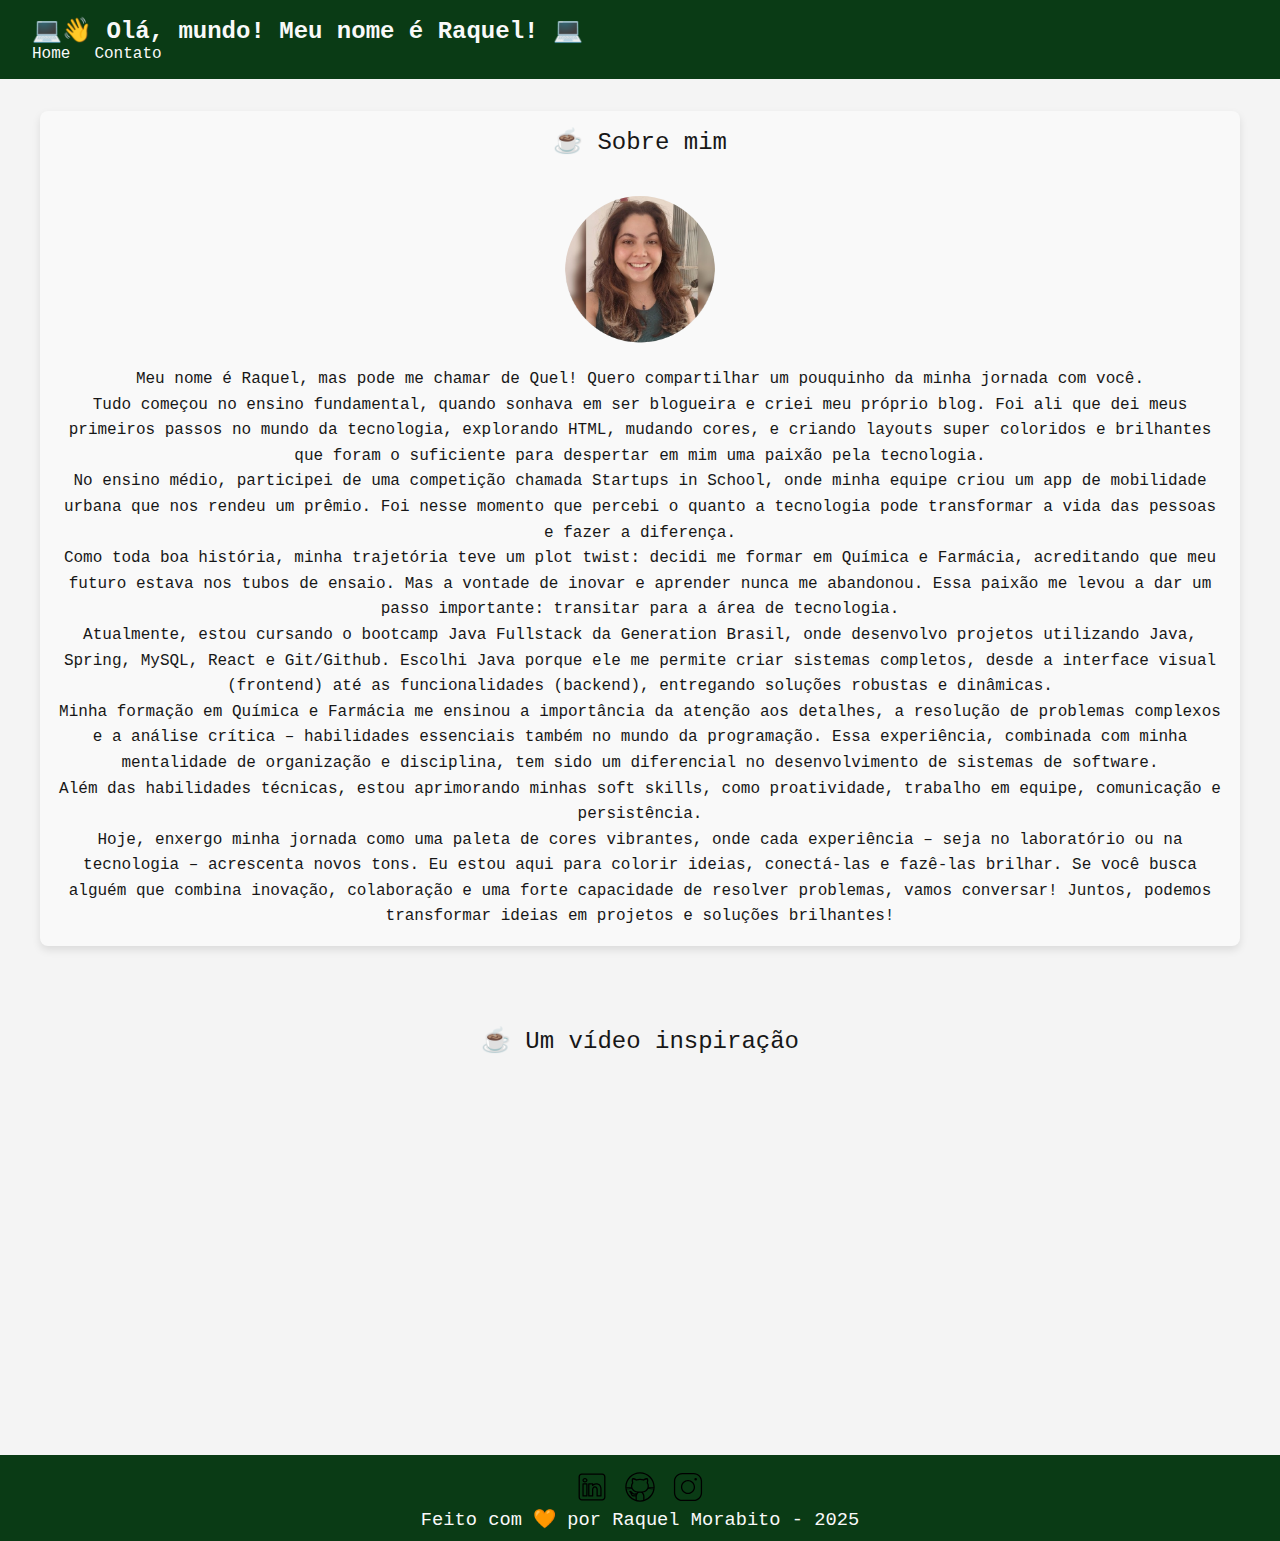
<file: index.html>
<!DOCTYPE html>
<html lang="pt-br">

<head>
	<meta charset="UTF-8">
	<meta name="viewport" content="width=device-width, initial-scale=1.0">
	<meta name="description" content="Projeto Portfólio">
	<meta name="author" content="Raquel Morabito">
	<meta name="keywords" content="HTML, CSS, JavaScript">
	<link rel="icon" type="image/png" href="assets/img/Design_sem_nome-removebg-preview.png" />
	<title>Raquel Morabito</title>

	<!-- Link para a Folha de Estilo da Página - CSS -->
<link rel="stylesheet" href="./assets/css/style.css">
</head>

<body>

	<!-- Cabeçalho da Página (header) -->
	<header>
		<div id="header_content" class="flex">
			<div id="titulo">
				<h1> 💻👋 Olá, mundo! Meu nome é Raquel! 💻</h1>
			</div>
			<div id="menu">
				<nav>
					<ul id="menu">
						<li>
							<a href="index.html">Home</a>
						</li>
						<li>
							<a href="contato.html">Contato</a>
						</li>
					</ul>
				</nav>
			</div>
		</div>
	</header>

	<!-- Seção Principal da Página (main) -->
	<main>
		<!-- Seção Sobre você -->
		<section id="about" class="flex_start">
			<h2>☕ Sobre mim</h2>
			<div id="conteudo" class="flex">
				<img src="assets/img/Design_sem_nome-removebg-preview.png" 
				alt="Foto de Raquel Morabito" 
				class="img_profile"
				/>
				<article id="sobre_texto">
					<p>
						Meu nome é Raquel, mas pode me chamar de Quel! Quero compartilhar um pouquinho da minha jornada com você.  
					</p>
					<p>
						Tudo começou no ensino fundamental, quando sonhava em ser blogueira e criei meu próprio blog. Foi ali que dei meus primeiros passos no mundo da tecnologia, explorando HTML, mudando cores, e criando layouts super coloridos e brilhantes que foram o suficiente para despertar em mim uma paixão pela tecnologia.  
					</p>
					<p>
						No ensino médio, participei de uma competição chamada <strong>Startups in School</strong>, onde minha equipe criou um app de mobilidade urbana que nos rendeu um prêmio. Foi nesse momento que percebi o quanto a tecnologia pode transformar a vida das pessoas e fazer a diferença.  
					</p>
					<p>
						Como toda boa história, minha trajetória teve um plot twist: decidi me formar em Química e Farmácia, acreditando que meu futuro estava nos tubos de ensaio. Mas a vontade de inovar e aprender nunca me abandonou. Essa paixão me levou a dar um passo importante: transitar para a área de tecnologia.  
					</p>
					<p>
						Atualmente, estou cursando o bootcamp <strong>Java Fullstack</strong> da Generation Brasil, onde desenvolvo projetos utilizando <strong>Java, Spring, MySQL, React e Git/Github</strong>. Escolhi Java porque ele me permite criar sistemas completos, desde a interface visual (frontend) até as funcionalidades (backend), entregando soluções robustas e dinâmicas.  
					</p>
					<p>
						Minha formação em Química e Farmácia me ensinou a importância da atenção aos detalhes, a resolução de problemas complexos e a análise crítica – habilidades essenciais também no mundo da programação. Essa experiência, combinada com minha mentalidade de organização e disciplina, tem sido um diferencial no desenvolvimento de sistemas de software.  
					</p>
					<p>
						Além das habilidades técnicas, estou aprimorando minhas soft skills, como proatividade, trabalho em equipe, comunicação e persistência.  
					</p>
					<p>
						Hoje, enxergo minha jornada como uma paleta de cores vibrantes, onde cada experiência – seja no laboratório ou na tecnologia – acrescenta novos tons. Eu estou aqui para colorir ideias, conectá-las e fazê-las brilhar. Se você busca alguém que combina inovação, colaboração e uma forte capacidade de resolver problemas, vamos conversar! Juntos, podemos transformar ideias em projetos e soluções brilhantes!  
					</p>
				</article>
			</div>
		</section>

		<!-- Seção contendo um vídeo de sua preferência -->
		<section id="video" class="flex_start">
			<h2>☕ Um vídeo inspiração</h2>
			<div id="youtube" class="flex">
				<iframe
					width="560"
					height="315"
					src="https://www.youtube.com/embed/arj7oStGLkU"
					frameborder="0"
					allow="accelerometer; autoplay; encrypted-media; gyroscope; picture-in-picture"
					allowfullscreen
				>
				</iframe>
			</div>
		</section>
	</main>

	  <!-- Rodapé da Página (footer) -->
	  <footer class="flex">
        <section id="redes_sociais">
            <a href="https://linkedin.com/in/raquelmorabito" target="_blank">
                <img src="assets/img/linkedin.svg" alt="LinkedIn" class="social_icon"/>
            </a>
            <a href="https://github.com/raquelmorabito" target="_blank">
                <img src="assets/img/github.svg" alt="Github" class="social_icon" />
            </a>
            <a href="https://instagram.com/raquelmorabito" target="_blank">
                <img src="assets/img/instagram.svg" alt="Instagram" class="social_icon"/>
            </a>
        </section>
        <h3>Feito com 🧡 por Raquel Morabito - 2025</h3>
    </footer>

</body>

</html>
</file>
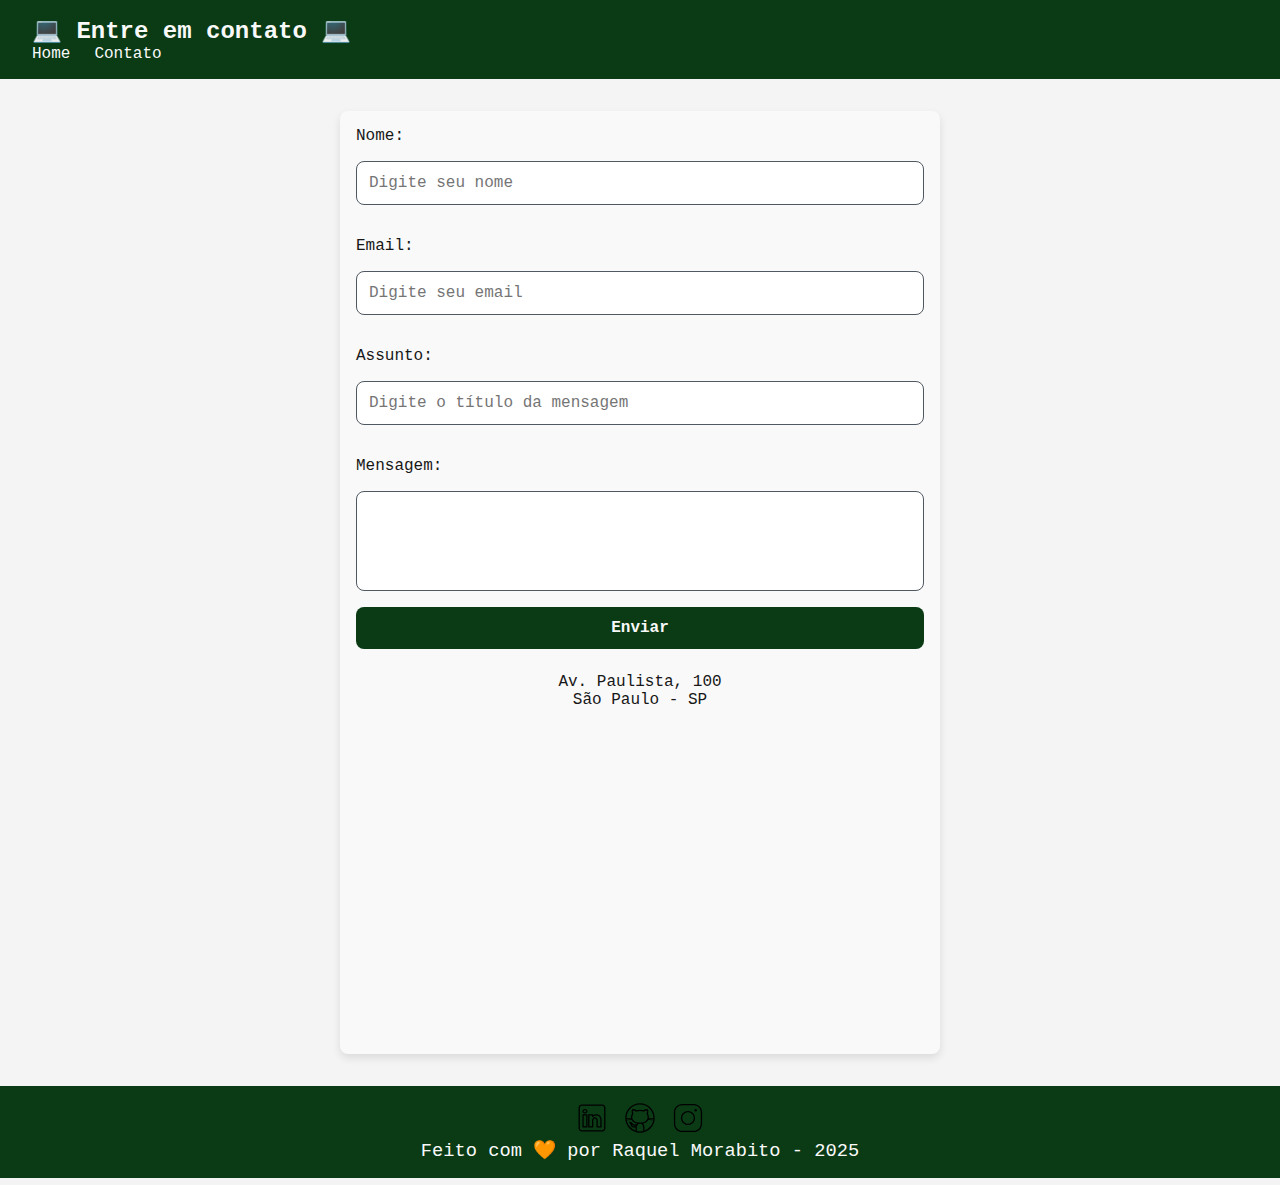
<file: contato.html>
<!DOCTYPE html>
<html lang="pt-br">

<head>
    <meta charset="UTF-8">

    <meta name="viewport" content="width=device-width, initial-scale=1.0">
    <meta name="description" content="Projeto Portfólio">
    <meta name="author" content="Raquel Morabito">
    <meta name="keywords" content="HTML, CSS, JavaScript">

    <link rel="icon" type="image/png" href="assets/img/Design_sem_nome-removebg-preview.png" />

    <title>Meu Perfil</title>

    	<!-- Link para a Folha de Estilo da Página - CSS -->
<link rel="stylesheet" href="./assets/css/style.css">
</head>

<body>

    <!-- Cabeçalho da Página (header) -->
    <header>

        <!-- Div Conteudo do Cabeçalho -->
        <div id="header_content" class="flex">

            <!-- Titulo do Cabeçalho -->
            <div id="titulo">

                <!-- Seu nome -->
                <h1>💻 Entre em contato 💻</h1>

            </div>

            <!-- Conteudo do Menu da Página (header) -->
            <div id="menu">

                <!-- Menu da Página -->
                <nav>

                    <!-- Marcadores não ordenados + links -->
                    <ul id="menu">
                        <li>
                            <a href="index.html">Home</a>
                        </li>
                        <li>
                            <a href="contato.html">Contato</a>
                        </li>
                    </ul>

                </nav>

            </div>

        </div>

    </header>

    <!-- Seção Principal da Página (main) -->
    <main>

        <!-- Seção Formulário de Contato e Redes Sociais -->
        <section id="contact" class="flex">

            <!-- Seção do Formulário-->
            <form action="#" method="post" novalidate>

                <label for="nome">Nome: </label>
                <input
                    id="name"
                    type="text"
                    name="name"
                    placeholder="Digite seu nome"
                    required
                />
                <span id="txtNome"></span>

                <label for="email">Email: </label>
                <input
                    id="email"
                    type="email"
                    name="email"
                    placeholder="Digite seu email"
                    required
                />
                <span id="txtEmail"></span>

                <label for="subject">Assunto: </label>
                <input
                    id="subject"
                    type="text"
                    name="subject"
                    placeholder="Digite o título da mensagem"
                    required
                />
                <span id="txtSubject"></span>

                <label for="message">Mensagem: </label>
                <textarea
                    id="message"
                    name="message"
                    placeholder="Digite sua mensagem"
                    required
                >
                </textarea>

                <button type="submit">Enviar</button>

            </form>

            <!-- Seção do Google Maps -->
            <article id="mapa" class="=flex_start">

                <div id="Meu lugar favorito em SP">
                    <p>Av. Paulista, 100</p>
                    <p>São Paulo - SP</p>
                </div>

                <iframe
                    src="https://www.google.com/maps/embed?pb=!1m18!1m12!1m3!1d3657.106696296001!2d-46.65390548535577!3d-23.564611167596592!2m3!1f0!2f0!3f0!3m2!1i1024!2i768!4f13.1!3m3!1m2!1s0x94ce59c7f481fd9f%3A0x9982bfde4df54830!2sAv.%20Paulista%2C%201000%20-%20Bela%20Vista%2C%20S%C3%A3o%20Paulo%20-%20SP%2C%2001310-100!5e0!3m2!1spt-BR!2sbr!4v1594056507065!5m2!1spt-BR!2sbr"
                    width="400"
                    height="250"
                    frameborder="0"
                    style="border: 0"
                    allowfullscreen=""
                    aria-hidden="false"
                    tabindex="0"
                    id="mapa"
                >
                </iframe>

            </article>

        </section>

    </main>

    <!-- Rodapé da Página (footer) -->
    <footer class="flex">
        <section id="redes_sociais">
            <a href="https://linkedin.com/in/raquelmorabito" target="_blank">
                <img src="assets/img/linkedin.svg" alt="LinkedIn" class="social_icon"/>
            </a>
            <a href="https://github.com/raquelmorabito" target="_blank">
                <img src="assets/img/github.svg" alt="Github" class="social_icon" />
            </a>
            <a href="https://instagram.com/raquelmorabito" target="_blank">
                <img src="assets/img/instagram.svg" alt="Instagram" class="social_icon"/>
            </a>
        </section>
        <h3>Feito com 🧡 por Raquel Morabito - 2025</h3>
        </footer>

        <!-- Script JavaScript-->
        <script src="assets/js/script.js"></script>

    </body>

</html>
</file>
<file: assets/css/style.css>
* {
    margin: 0;
    padding: 0;
    box-sizing: border-box;
    text-decoration: none;
    outline: none;
    font-weight: 400;
    font-family: 'Fira Code', monospace; 
}

:root {
    --green-200: #A8D5BA;
    --green-500: #000000;
    --green-800: #0a3b15;
    --blue-500: #5F6368; 
    --black-800: #171717;
    --gray-200: #f4f4f4;
    --gray-400: #505861;
    --white: #F9F9F9;
}

html {
    width: 100%;
    height: 100%;
}

body {
    background: var(--gray-200);
    color: var(--black-800);
    font-family: 'Fira Code', monospace; 
    display: flex;
    flex-direction: column;
    min-height: 100vh;
}

/* Cabeçalho */
header {
    background-color: var(--green-800);
    padding: 1rem 2rem;
    display: flex;
    justify-content: space-between;
    align-items: center;
    color: var(--white);
    position: sticky;
    top: 0;
    z-index: 1000;
}

header h1 {
    font-size: 1.5rem;
    font-weight: bold;
    text-align: center;
}

header nav ul {
    display: flex;
    gap: 1.5rem;
}

header nav ul li {
    list-style: none;
}

header nav ul li a {
    color: var(--white);
    font-size: 1rem;
    transition: color 0.3s;
}

header nav ul li a:hover {
    color: var(--green-200);
}

/* Seção Principal */
main {
    flex: 1;
    padding: 2rem 1rem;
    display: flex;
    flex-direction: column;
    align-items: center;
    gap: 3rem;
}

/* Sobre Mim */
#about {
    width: 100%;
    max-width: 1200px;
    display: flex;
    flex-direction: column;
    align-items: center;
    text-align: center;
    gap: 1.5rem;
    padding: 1rem;
    background: var(--white);
    border-radius: 8px;
    box-shadow: 0 4px 8px rgba(0, 0, 0, 0.1);
}

.img_profile {
    width: 150px;
    height: 150px;
    border-radius: 50%;
    object-fit: cover;
    margin: 1rem;
}

#about p {
    font-size: 1rem;
    line-height: 1.6;
}

/* Formulário */
#contact {
    width: 100%;
    max-width: 600px;
    padding: 1rem;
    background: var(--white);
    border-radius: 8px;
    box-shadow: 0 4px 8px rgba(0, 0, 0, 0.1);
}

form {
    display: flex;
    flex-direction: column;
    gap: 1rem;
}

form label {
    font-size: 1rem;
    font-weight: 500;
}

form input,
textarea {
    padding: 0.75rem;
    border-radius: 8px;
    border: 1px solid var(--gray-400);
    width: 100%;
    font-size: 1rem;
}

textarea {
    resize: none;
    height: 100px;
}

form button {
    padding: 0.75rem 2rem;
    background: var(--green-800);
    color: var(--white);
    border: none;
    border-radius: 8px;
    font-weight: 700;
    font-size: 1rem;
    cursor: pointer;
}

form button:hover {
    background: var(--green-500);
}

/* Mapa */
#mapa {
    width: 100%;
    max-width: 600px;
    margin-top: 1.5rem;
    text-align: center;
}

#mapa iframe {
    width: 100%;
    height: 300px;
    border-radius: 8px;
    border: none;
}

/* Vídeo */
#video {
    width: 100%;
    max-width: 800px;
    margin: 2rem auto;
    text-align: center;
}

#video iframe {
    width: 100%;
    max-width: 560px;
    aspect-ratio: 16 / 9;
    border-radius: 8px;
    border: none;
    margin-top: 1rem;
}

/* Rodapé */
footer {
    background-color: var(--green-800);
    color: var(--white);
    text-align: center;
    padding: 1rem 0;
    margin-top: auto;
}

#redes_sociais {
    display: flex;
    justify-content: center;
    gap: 1rem;
}

.social_icon {
    width: 2rem;
    height: 2rem;
    transition: transform 0.3s;
}

.social_icon:hover {
    transform: scale(1.1);
}

/* Responsividade */
@media (max-width: 768px) {
    header {
        flex-direction: column;
        text-align: center;
    }

    #about {
        padding: 1rem;
        gap: 1rem;
    }

    .img_profile {
        width: 120px;
        height: 120px;
    }

    #contact {
        padding: 1rem;
    }

    form button {
        font-size: 0.9rem;
    }

    #mapa iframe {
        height: 250px;
    }
}
</file>
